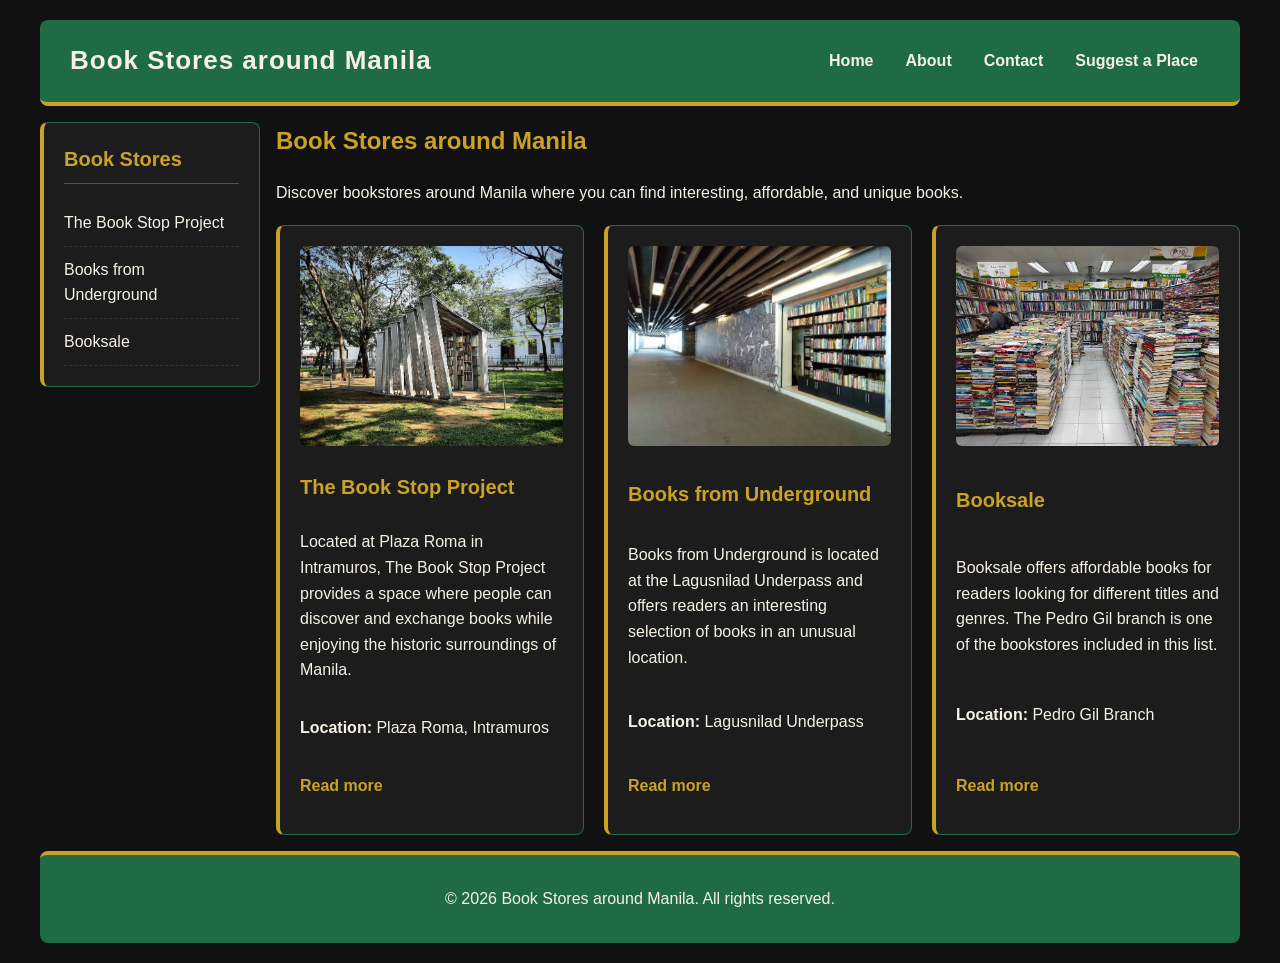
<file: index.html>
<!DOCTYPE html>
<html lang="en">

<head>
    <meta charset="UTF-8">

    <!-- REQUIRED FOR RESPONSIVE DESIGN -->
    <meta
        name="viewport"
        content="width=device-width, initial-scale=1.0"
    >

    <title>Book Stores around Manila</title>

    <link rel="stylesheet" href="style.css">
</head>

<body>

<div class="page">

    <!-- =========================
         HEADER
         ========================= -->

    <header class="site-header">

        <h1>Book Stores around Manila</h1>

        <nav>
            <a href="index.html">Home</a>
            <a href="about.html">About</a>
            <a href="contact.html">Contact</a>
            <a href="suggest.html">Suggest a Place</a>
        </nav>

    </header>


    <!-- =========================
         SIDEBAR
         ========================= -->

    <aside class="sidebar">

        <h2>Book Stores</h2>

        <a href="places/book-stop.html">
            The Book Stop Project
        </a>

        <a href="places/books-underground.html">
            Books from Underground
        </a>

        <a href="places/booksale.html">
            Booksale
        </a>

    </aside>


    <!-- =========================
         MAIN CONTENT
         ========================= -->

    <main class="main-content">

        <h2>Book Stores around Manila</h2>

        <p>
            Discover bookstores around Manila where you can
            find interesting, affordable, and unique books.
        </p>


        <!-- BOOKSTORE CARDS -->

        <section class="book-grid">


            <!-- =========================
                 THE BOOK STOP PROJECT
                 ========================= -->

            <article class="book-card">

                <img
                    src="Bookstop.jpeg"
                    alt="The Book Stop Project"
                >

                <h2>The Book Stop Project</h2>

                <p>
                    Located at Plaza Roma in Intramuros,
                    The Book Stop Project provides a space
                    where people can discover and exchange
                    books while enjoying the historic
                    surroundings of Manila.
                </p>

                <p>
                    <strong>Location:</strong>
                    Plaza Roma, Intramuros
                </p>

                <p>
                    <a href="places/book-stop.html">
                        Read more
                    </a>
                </p>

            </article>


            <!-- =========================
                 BOOKS FROM UNDERGROUND
                 ========================= -->

            <article class="book-card">

                <img
                    src="underground.jpg"
                    alt="Books from Underground"
                >

                <h2>Books from Underground</h2>

                <p>
                    Books from Underground is located at
                    the Lagusnilad Underpass and offers
                    readers an interesting selection of
                    books in an unusual location.
                </p>

                <p>
                    <strong>Location:</strong>
                    Lagusnilad Underpass
                </p>

                <p>
                    <a href="places/books-underground.html">
                        Read more
                    </a>
                </p>

            </article>


            <!-- =========================
                 BOOKSALE
                 ========================= -->

            <article class="book-card">

                <img
                    src="Booksale.jpg"
                    alt="Booksale"
                >

                <h2>Booksale</h2>

                <p>
                    Booksale offers affordable books for
                    readers looking for different titles
                    and genres. The Pedro Gil branch is
                    one of the bookstores included in
                    this list.
                </p>

                <p>
                    <strong>Location:</strong>
                    Pedro Gil Branch
                </p>

                <p>
                    <a href="places/booksale.html">
                        Read more
                    </a>
                </p>

            </article>


        </section>

    </main>


    <!-- =========================
         FOOTER
         ========================= -->

    <footer class="site-footer">

        <p>
            &copy; 2026 Book Stores around Manila.
            All rights reserved.
        </p>

    </footer>

</div>

</body>

</html>
</file>
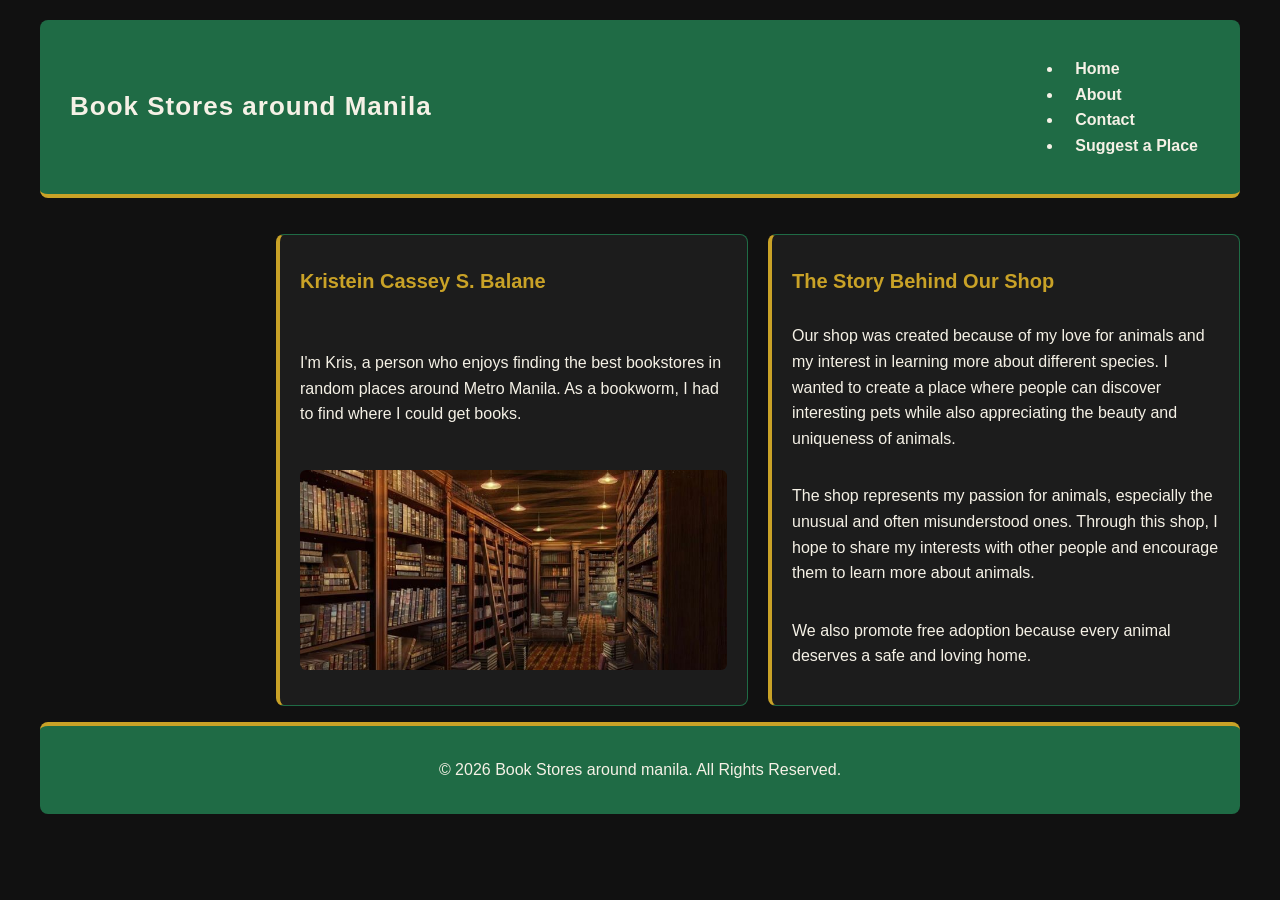
<file: about.html>
<!DOCTYPE html>
<html lang="en">
<head>
    <meta charset="UTF-8">
    <meta name="viewport" content="width=device-width, initial-scale=1.0">
    <title>About Us - Book Stores around manila</title>
    <link rel="stylesheet" href="style.css">
</head>
<body>

    <!-- Wrapped everything inside <div class="page"> for max-width and centering -->
    <div class="page">

        <header class="site-header">
            <h1>Book Stores around Manila</h1>
            <nav>
                <ul>
                    <li><a href="index.html">Home</a></li>
                    <li><a href="about.html">About</a></li>
                    <li><a href="contact.html">Contact</a></li>
                    <li><a href="suggest.html">Suggest a Place</a></li>
                </ul>
            </nav>
        </header>

        <!-- Added class="main-content" -->
        <main class="main-content">

            <!-- Wrapped cards inside product-grid so they align side-by-side or neatly centered -->
            <div class="product-grid">

                <section class="product-card">
                    <h2>Kristein Cassey S. Balane</h2>
                    <p>
                       I'm Kris, a person who enjoys finding the best bookstores
                       in random places around Metro Manila. As a bookworm,
                       I had to find where I could get books.
                    </p>
                    <img src="bookshelf.jpg" alt="books">
                </section>

                <section class="product-card">
                    <h2>The Story Behind Our Shop</h2>
                    <p>
                        Our shop was created because of my love for animals and my
                        interest in learning more about different species. I wanted
                        to create a place where people can discover interesting
                        pets while also appreciating the beauty and uniqueness
                        of animals.
                    </p>
                    <p>
                        The shop represents my passion for animals, especially the
                        unusual and often misunderstood ones. Through this shop,
                        I hope to share my interests with other people and encourage
                        them to learn more about animals.
                    </p>
                    <p>
                        We also promote free adoption because every animal deserves
                        a safe and loving home.
                    </p>
                </section>

            </div>

        </main>

        <!-- Added class="site-footer" -->
        <footer class="site-footer">
            <p>&copy; 2026 Book Stores around manila. All Rights Reserved.</p>
        </footer>

    </div>

</body>
</html>
</file>
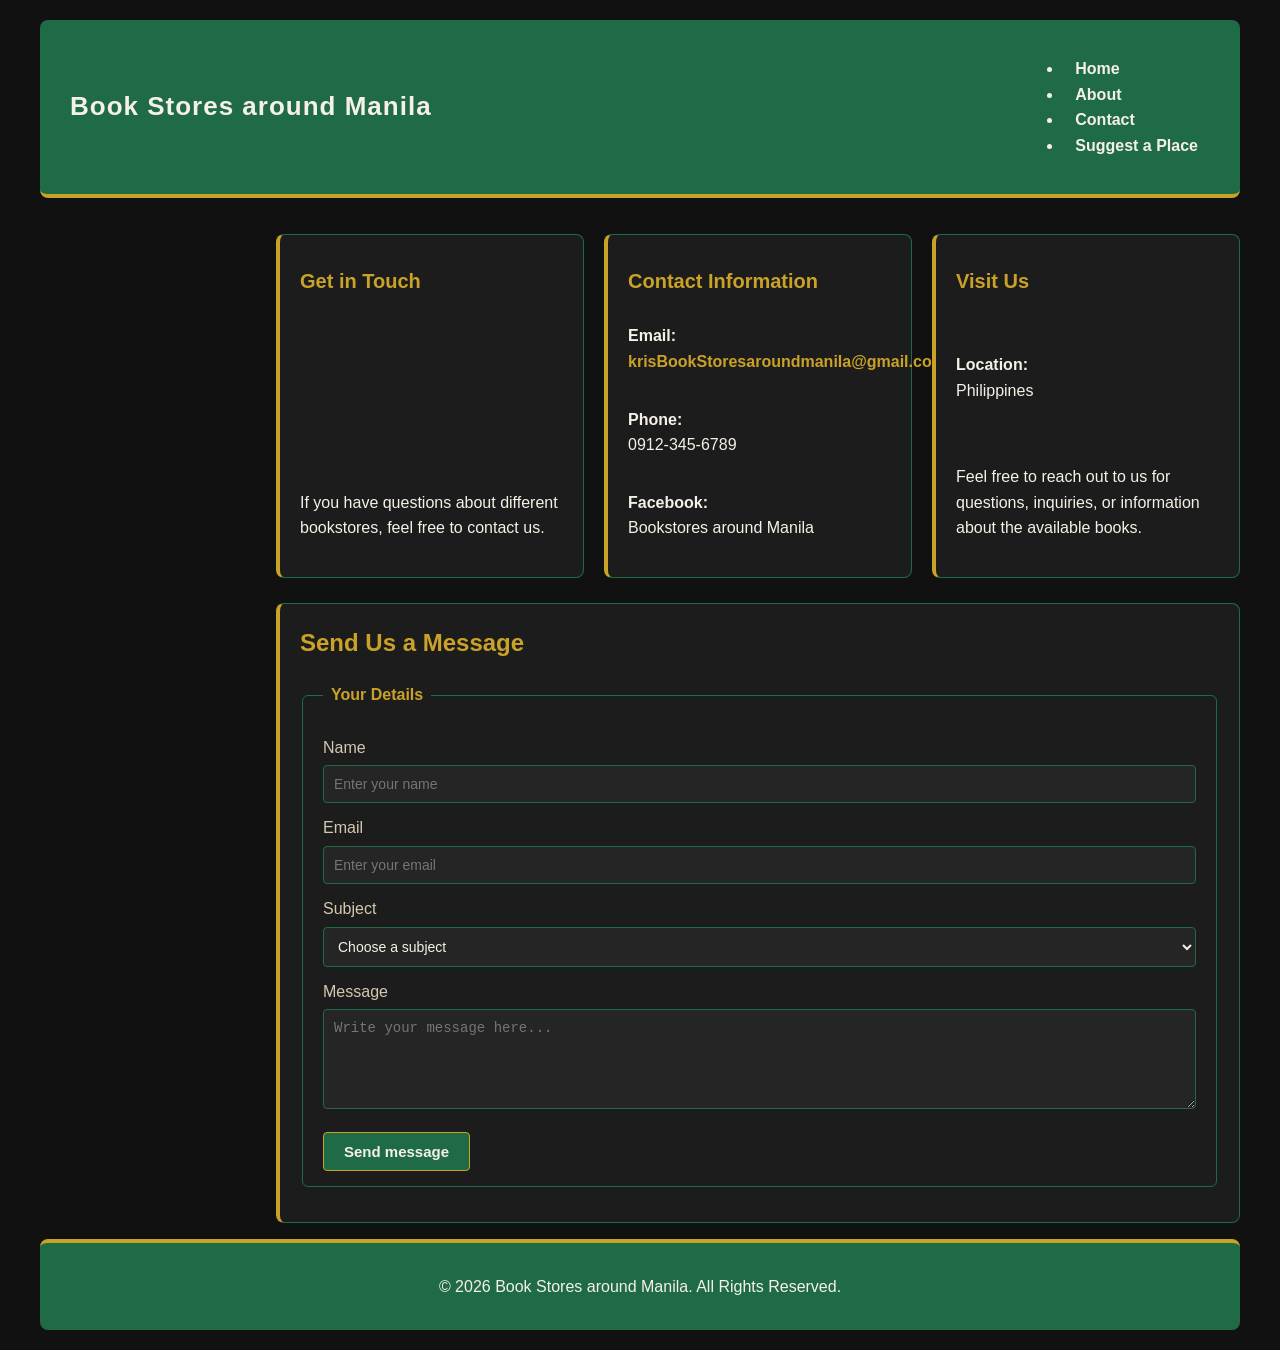
<file: contact.html>
<!DOCTYPE html>
<html lang="en">
<head>
    <meta charset="UTF-8">
    <meta name="viewport" content="width=device-width, initial-scale=1.0">
    <title>Contact Us - Book Stores around Manila</title>
    <link rel="stylesheet" href="style.css">
</head>
<body>

    <div class="page">

        <header class="site-header">
            <h1>Book Stores around Manila</h1>
            <nav>
                <ul>
                    <li><a href="index.html">Home</a></li>
                    <li><a href="about.html">About</a></li>
                    <li><a href="contact.html">Contact</a></li>
                    <li><a href="suggest.html">Suggest a Place</a></li>
                </ul>
            </nav>
        </header>

        <main class="main-content">

            <!-- Top row: 3 info cards -->
            <div class="product-grid">

                <section class="product-card">
                    <h2>Get in Touch</h2>
                    <p>
                        If you have questions about different bookstores,
                        feel free to contact us.
                    </p>
                </section>

                <section class="product-card">
                    <h2>Contact Information</h2>
                    <p>
                        <strong>Email:</strong><br>
                        <a href="mailto:krisBookStoresaroundmanila@gmail.com">
                            krisBookStoresaroundmanila@gmail.com
                        </a>
                    </p>
                    <p>
                        <strong>Phone:</strong><br>
                        0912-345-6789
                    </p>
                    <p>
                        <strong>Facebook:</strong><br>
                        Bookstores around Manila
                    </p>
                </section>

                <section class="product-card">
                    <h2>Visit Us</h2>
                    <p>
                        <strong>Location:</strong><br>
                        Philippines
                    </p>
                    <p>
                        Feel free to reach out to us for questions,
                        inquiries, or information about the available books.
                    </p>
                </section>

            </div>

            <!-- Bottom row: Form gets its own full-width card -->
            <section class="card" style="margin-top: 25px;">
                <h2>Send Us a Message</h2>

                <form action="#" method="post">
                    <fieldset>
                        <legend>Your Details</legend>

                        <label for="name">Name</label>
                        <input
                            type="text"
                            id="name"
                            name="name"
                            placeholder="Enter your name"
                            required
                        >

                        <label for="email">Email</label>
                        <input
                            type="email"
                            id="email"
                            name="email"
                            placeholder="Enter your email"
                            required
                        >

                        <label for="subject">Subject</label>
                        <select id="subject" name="subject" required>
                            <option value="">Choose a subject</option>
                            <option value="book-inquiry">Book Inquiry</option>
                            <option value="store-information">Store Information</option>
                            <option value="book-recommendation">Book Recommendation</option>
                            <option value="other">Something Else</option>
                        </select>

                        <label for="message">Message</label>
                        <textarea
                            id="message"
                            name="message"
                            placeholder="Write your message here..."
                            required
                        ></textarea>

                        <div style="margin-top: 15px;">
                            <button type="submit">Send message</button>
                        </div>
                    </fieldset>
                </form>
            </section>

        </main>

        <footer class="site-footer">
            <p>&copy; 2026 Book Stores around Manila. All Rights Reserved.</p>
        </footer>

    </div>

</body>
</html>
</file>
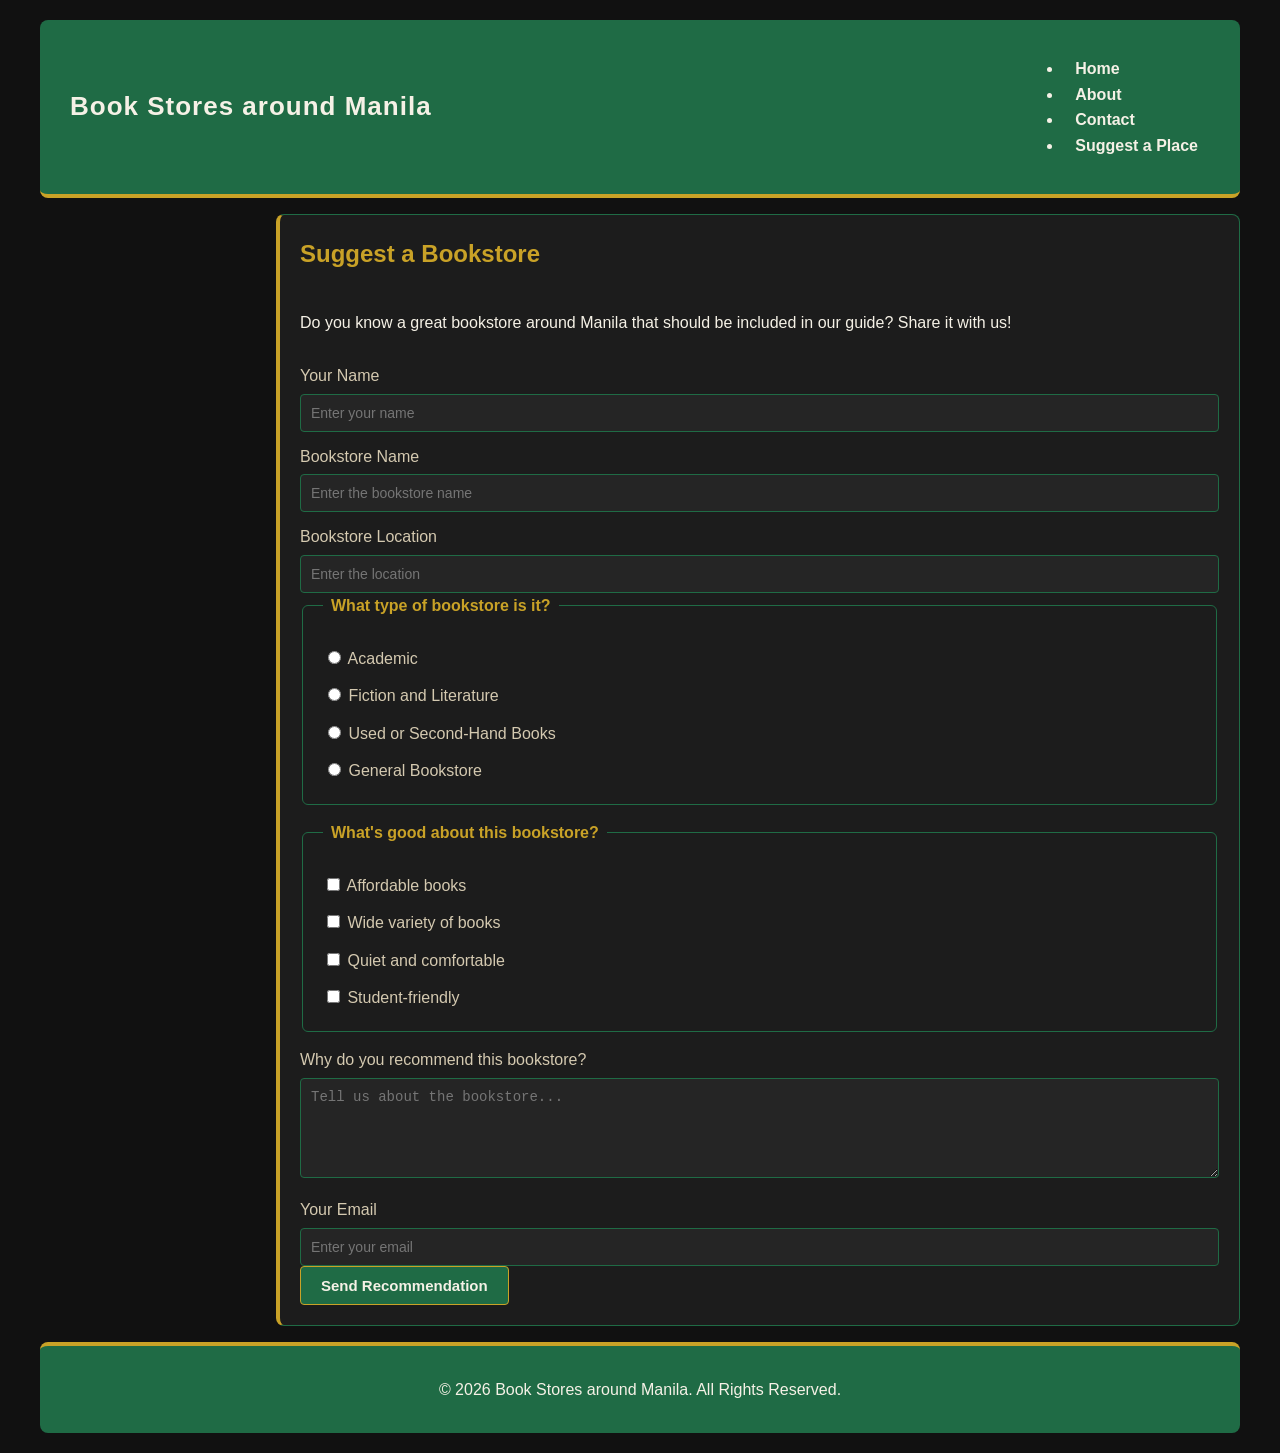
<file: suggest.html>
<!DOCTYPE html>
<html lang="en">
<head>
    <meta charset="UTF-8">
    <meta name="viewport" content="width=device-width, initial-scale=1.0">
    <title>Suggest a Bookstore - Book Stores around Manila</title>
    <link rel="stylesheet" href="style.css">
</head>
<body>

    <!-- Added missing div.page wrapper -->
    <div class="page">

        <header class="site-header">
            <h1>Book Stores around Manila</h1>
            <nav>
                <ul>
                    <li><a href="index.html">Home</a></li>
                    <li><a href="about.html">About</a></li>
                    <li><a href="contact.html">Contact</a></li>
                    <li><a href="suggest.html">Suggest a Place</a></li>
                </ul>
            </nav>
        </header>

        <!-- Added class="main-content" -->
        <main class="main-content">

            <section class="card">

                <h2>Suggest a Bookstore</h2>
                <p>
                    Do you know a great bookstore around Manila that should be
                    included in our guide? Share it with us!
                </p>

                <form>
                    <label for="name">Your Name</label>
                    <input
                        type="text"
                        id="name"
                        name="name"
                        placeholder="Enter your name"
                        required
                    >

                    <label for="bookstore">Bookstore Name</label>
                    <input
                        type="text"
                        id="bookstore"
                        name="bookstore"
                        placeholder="Enter the bookstore name"
                        required
                    >

                    <label for="location">Bookstore Location</label>
                    <input
                        type="text"
                        id="location"
                        name="location"
                        placeholder="Enter the location"
                        required
                    >

                    <fieldset>
                        <legend>What type of bookstore is it?</legend>

                        <label>
                            <input
                                type="radio"
                                id="academic"
                                name="category"
                                value="Academic"
                                required
                            >
                            Academic
                        </label>

                        <label>
                            <input
                                type="radio"
                                id="fiction"
                                name="category"
                                value="Fiction"
                            >
                            Fiction and Literature
                        </label>

                        <label>
                            <input
                                type="radio"
                                id="used"
                                name="category"
                                value="Used Books"
                            >
                            Used or Second-Hand Books
                        </label>

                        <label>
                            <input
                                type="radio"
                                id="general"
                                name="category"
                                value="General"
                            >
                            General Bookstore
                        </label>
                    </fieldset>

                    <fieldset>
                        <legend>What's good about this bookstore?</legend>

                        <label>
                            <input
                                type="checkbox"
                                id="affordable"
                                name="features"
                                value="Affordable"
                            >
                            Affordable books
                        </label>

                        <label>
                            <input
                                type="checkbox"
                                id="variety"
                                name="features"
                                value="Wide variety"
                            >
                            Wide variety of books
                        </label>

                        <label>
                            <input
                                type="checkbox"
                                id="quiet"
                                name="features"
                                value="Quiet"
                            >
                            Quiet and comfortable
                        </label>

                        <label>
                            <input
                                type="checkbox"
                                id="student"
                                name="features"
                                value="Student friendly"
                            >
                            Student-friendly
                        </label>
                    </fieldset>

                    <label for="description">Why do you recommend this bookstore?</label>
                    <textarea
                        id="description"
                        name="description"
                        placeholder="Tell us about the bookstore..."
                        required
                    ></textarea>

                    <label for="email">Your Email</label>
                    <input
                        type="email"
                        id="email"
                        name="email"
                        placeholder="Enter your email"
                        required
                    >

                    <button type="submit">Send Recommendation</button>
                </form>

            </section>

        </main>

        <!-- Added class="site-footer" -->
        <footer class="site-footer">
            <p>&copy; 2026 Book Stores around Manila. All Rights Reserved.</p>
        </footer>

    </div>

</body>
</html>
</file>
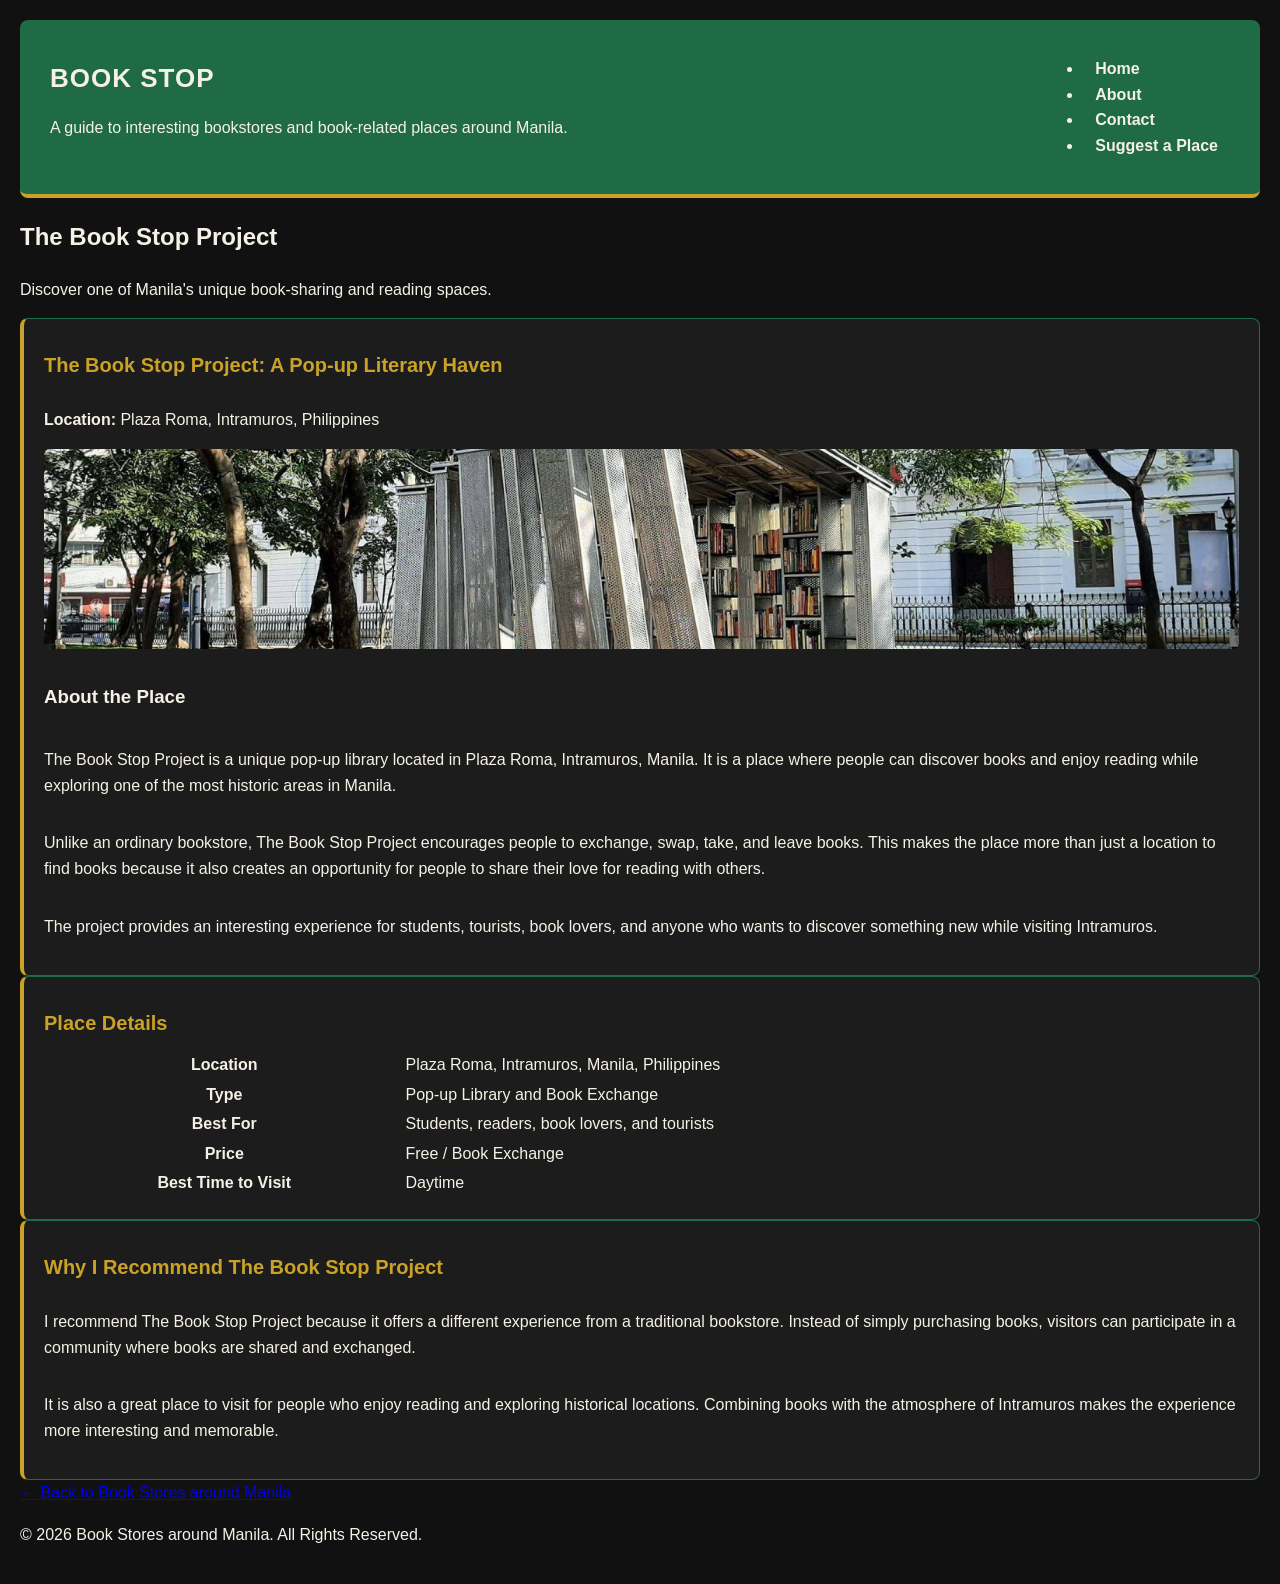
<file: places/book-stop.html>
<!DOCTYPE html>
<html lang="en">

<head>

    <meta charset="UTF-8">
    <meta name="viewport" content="width=device-width, initial-scale=1.0">

    <title>The Book Stop Project | Book Stores around Manila</title>

    <link rel="stylesheet" href="../style.css">

</head>


<body>


    <header class="site-header">

        <div>

            <h1>BOOK STOP</h1>

            <p>
                A guide to interesting bookstores and
                book-related places around Manila.
            </p>

        </div>


        <nav>

            <ul>

                <li>
                    <a href="../index.html">Home</a>
                </li>

                <li>
                    <a href="../about.html">About</a>
                </li>

                <li>
                    <a href="../contact.html">Contact</a>
                </li>

                <li>
                    <a href="../suggest.html">Suggest a Place</a>
                </li>

            </ul>

        </nav>

    </header>


    <main>


        <section class="intro">

            <h2>The Book Stop Project</h2>

            <p>
                Discover one of Manila's unique book-sharing
                and reading spaces.
            </p>

        </section>


        <article class="product-card">

            <h2>
                The Book Stop Project:
                A Pop-up Literary Haven
            </h2>


            <p>
                <strong>Location:</strong>
                Plaza Roma, Intramuros, Philippines
            </p>


            <img
                src="../Bookstop.jpeg"
                alt="The Book Stop Project in Intramuros"
            >


            <h3>About the Place</h3>


            <p>
                The Book Stop Project is a unique pop-up library
                located in Plaza Roma, Intramuros, Manila. It is
                a place where people can discover books and enjoy
                reading while exploring one of the most historic
                areas in Manila.
            </p>


            <p>
                Unlike an ordinary bookstore, The Book Stop Project
                encourages people to exchange, swap, take, and leave
                books. This makes the place more than just a location
                to find books because it also creates an opportunity
                for people to share their love for reading with others.
            </p>


            <p>
                The project provides an interesting experience for
                students, tourists, book lovers, and anyone who wants
                to discover something new while visiting Intramuros.
            </p>

        </article>

        <article class="product-card">

            <h2>Place Details</h2>


            <table class="specifications">

                <tr>

                    <th>Location</th>

                    <td>
                        Plaza Roma, Intramuros,
                        Manila, Philippines
                    </td>

                </tr>


                <tr>

                    <th>Type</th>

                    <td>
                        Pop-up Library and Book Exchange
                    </td>

                </tr>


                <tr>

                    <th>Best For</th>

                    <td>
                        Students, readers, book lovers,
                        and tourists
                    </td>

                </tr>


                <tr>

                    <th>Price</th>

                    <td>
                        Free / Book Exchange
                    </td>

                </tr>


                <tr>

                    <th>Best Time to Visit</th>

                    <td>
                        Daytime
                    </td>

                </tr>

            </table>

        </article>

        <article class="product-card">

            <h2>
                Why I Recommend The Book Stop Project
            </h2>


            <p>
                I recommend The Book Stop Project because it offers
                a different experience from a traditional bookstore.
                Instead of simply purchasing books, visitors can
                participate in a community where books are shared
                and exchanged.
            </p>


            <p>
                It is also a great place to visit for people who
                enjoy reading and exploring historical locations.
                Combining books with the atmosphere of Intramuros
                makes the experience more interesting and memorable.
            </p>

        </article>


        <div class="product-action">

            <a
                href="../index.html"
                class="order-button"
            >
                ← Back to Book Stores around Manila
            </a>

        </div>


    </main>


    <footer>

        <p>
            &copy; 2026 Book Stores around Manila.
            All Rights Reserved.
        </p>

    </footer>


</body>

</html>
</file>
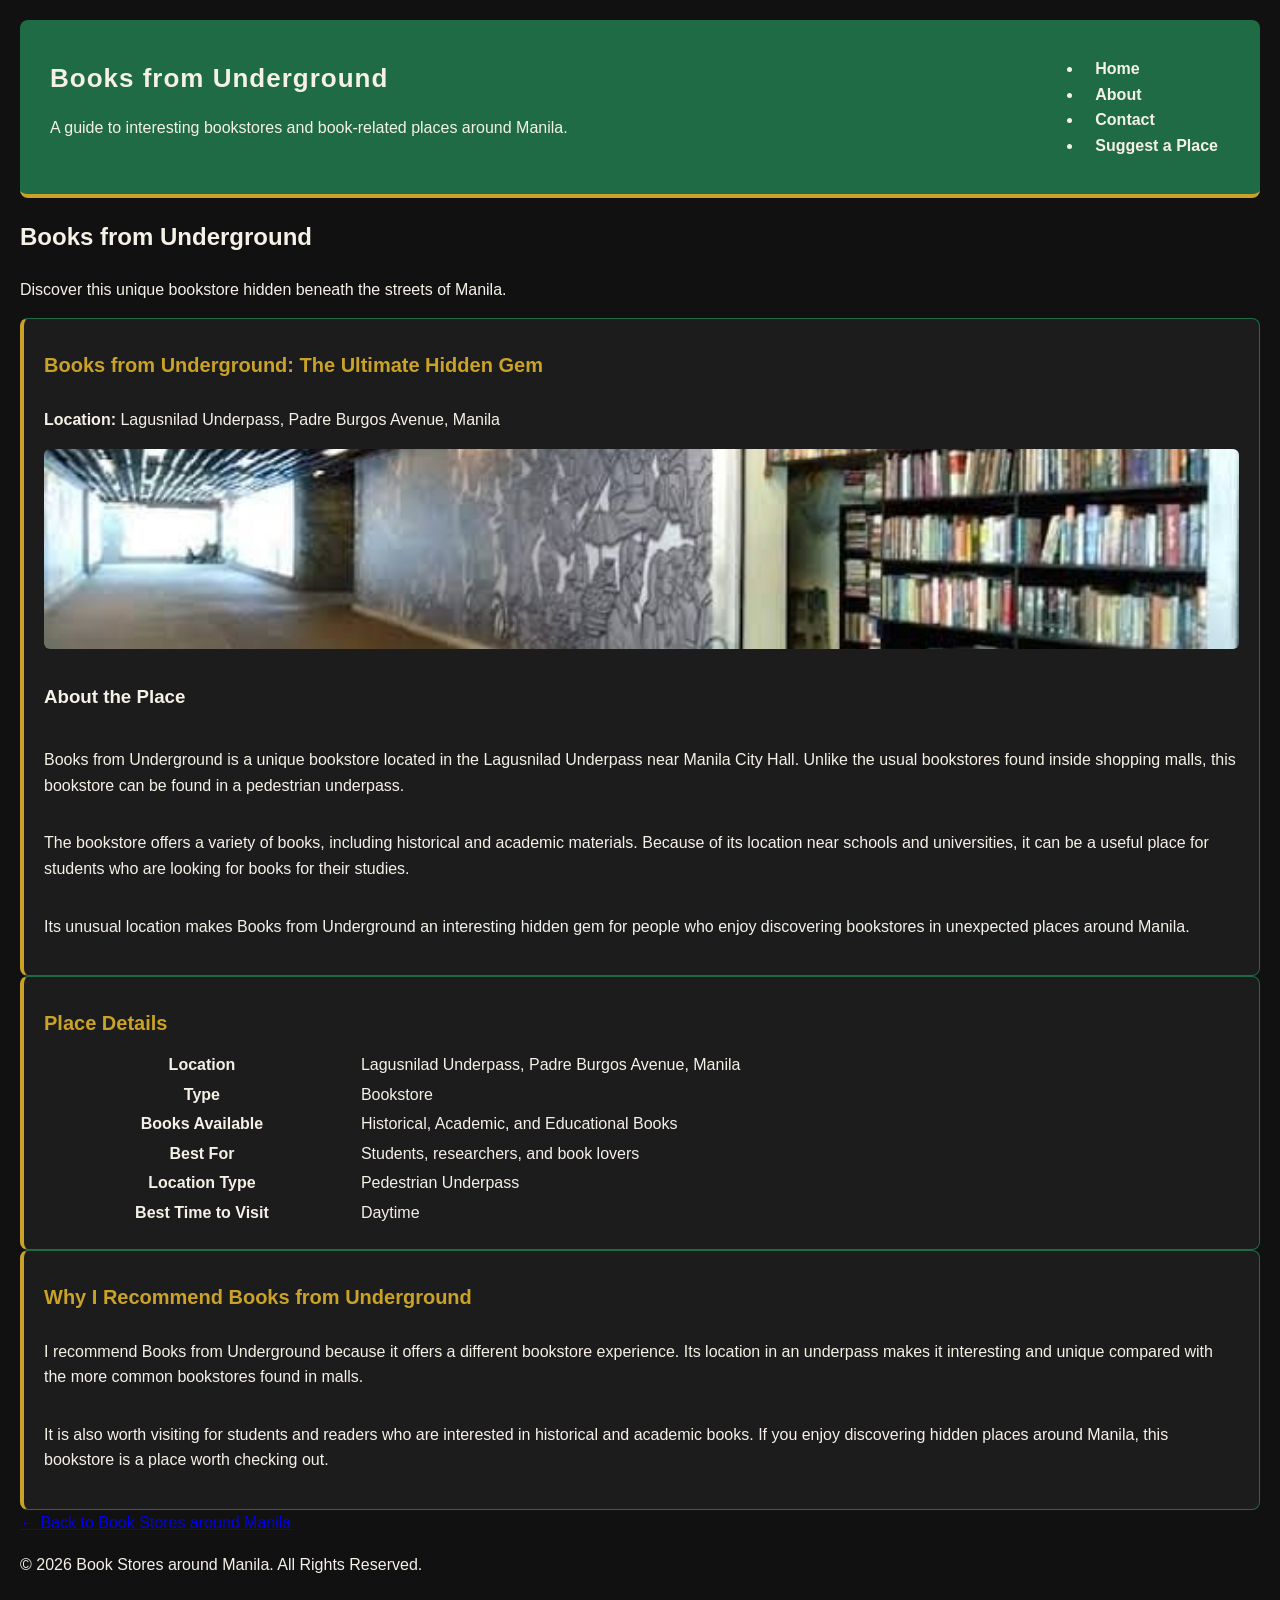
<file: places/books-underground.html>
<!DOCTYPE html>
<html lang="en">

<head>

    <meta charset="UTF-8">
    <meta name="viewport" content="width=device-width, initial-scale=1.0">

    <title>Books from Underground | Book Stores around Manila</title>

    <link rel="stylesheet" href="../style.css">

</head>


<body>


    <header class="site-header">

        <div>

            <h1>Books from Underground</h1>

            <p>
                A guide to interesting bookstores and
                book-related places around Manila.
            </p>

        </div>


        <nav>

            <ul>

                <li>
                    <a href="../index.html">Home</a>
                </li>

                <li>
                    <a href="../about.html">About</a>
                </li>

                <li>
                    <a href="../contact.html">Contact</a>
                </li>

                <li>
                    <a href="../suggest.html">Suggest a Place</a>
                </li>

            </ul>

        </nav>

    </header>



    <main>


        <section class="intro">

            <h2>Books from Underground</h2>

            <p>
                Discover this unique bookstore hidden beneath
                the streets of Manila.
            </p>

        </section>


        <article class="product-card">

            <h2>
                Books from Underground:
                The Ultimate Hidden Gem
            </h2>


            <p>
                <strong>Location:</strong>
                Lagusnilad Underpass, Padre Burgos Avenue, Manila
            </p>


            <img
                src="../underground.jpg"
                alt="Books from Underground bookstore"
            >


            <h3>About the Place</h3>


            <p>
                Books from Underground is a unique bookstore located
                in the Lagusnilad Underpass near Manila City Hall.
                Unlike the usual bookstores found inside shopping
                malls, this bookstore can be found in a pedestrian
                underpass.
            </p>


            <p>
                The bookstore offers a variety of books, including
                historical and academic materials. Because of its
                location near schools and universities, it can be
                a useful place for students who are looking for
                books for their studies.
            </p>


            <p>
                Its unusual location makes Books from Underground
                an interesting hidden gem for people who enjoy
                discovering bookstores in unexpected places around
                Manila.
            </p>

        </article>

        <article class="product-card">

            <h2>Place Details</h2>


            <table class="specifications">

                <tr>

                    <th>Location</th>

                    <td>
                        Lagusnilad Underpass,
                        Padre Burgos Avenue, Manila
                    </td>

                </tr>


                <tr>

                    <th>Type</th>

                    <td>
                        Bookstore
                    </td>

                </tr>


                <tr>

                    <th>Books Available</th>

                    <td>
                        Historical, Academic,
                        and Educational Books
                    </td>

                </tr>


                <tr>

                    <th>Best For</th>

                    <td>
                        Students, researchers,
                        and book lovers
                    </td>

                </tr>


                <tr>

                    <th>Location Type</th>

                    <td>
                        Pedestrian Underpass
                    </td>

                </tr>


                <tr>

                    <th>Best Time to Visit</th>

                    <td>
                        Daytime
                    </td>

                </tr>

            </table>

        </article>


        <article class="product-card">

            <h2>
                Why I Recommend Books from Underground
            </h2>


            <p>
                I recommend Books from Underground because it offers
                a different bookstore experience. Its location in
                an underpass makes it interesting and unique compared
                with the more common bookstores found in malls.
            </p>


            <p>
                It is also worth visiting for students and readers
                who are interested in historical and academic books.
                If you enjoy discovering hidden places around Manila,
                this bookstore is a place worth checking out.
            </p>

        </article>



        <div class="product-action">

            <a
                href="../index.html"
                class="order-button"
            >
                ← Back to Book Stores around Manila
            </a>

        </div>


    </main>



    <footer>

        <p>
            &copy; 2026 Book Stores around Manila.
            All Rights Reserved.
        </p>

    </footer>


</body>

</html>
</file>
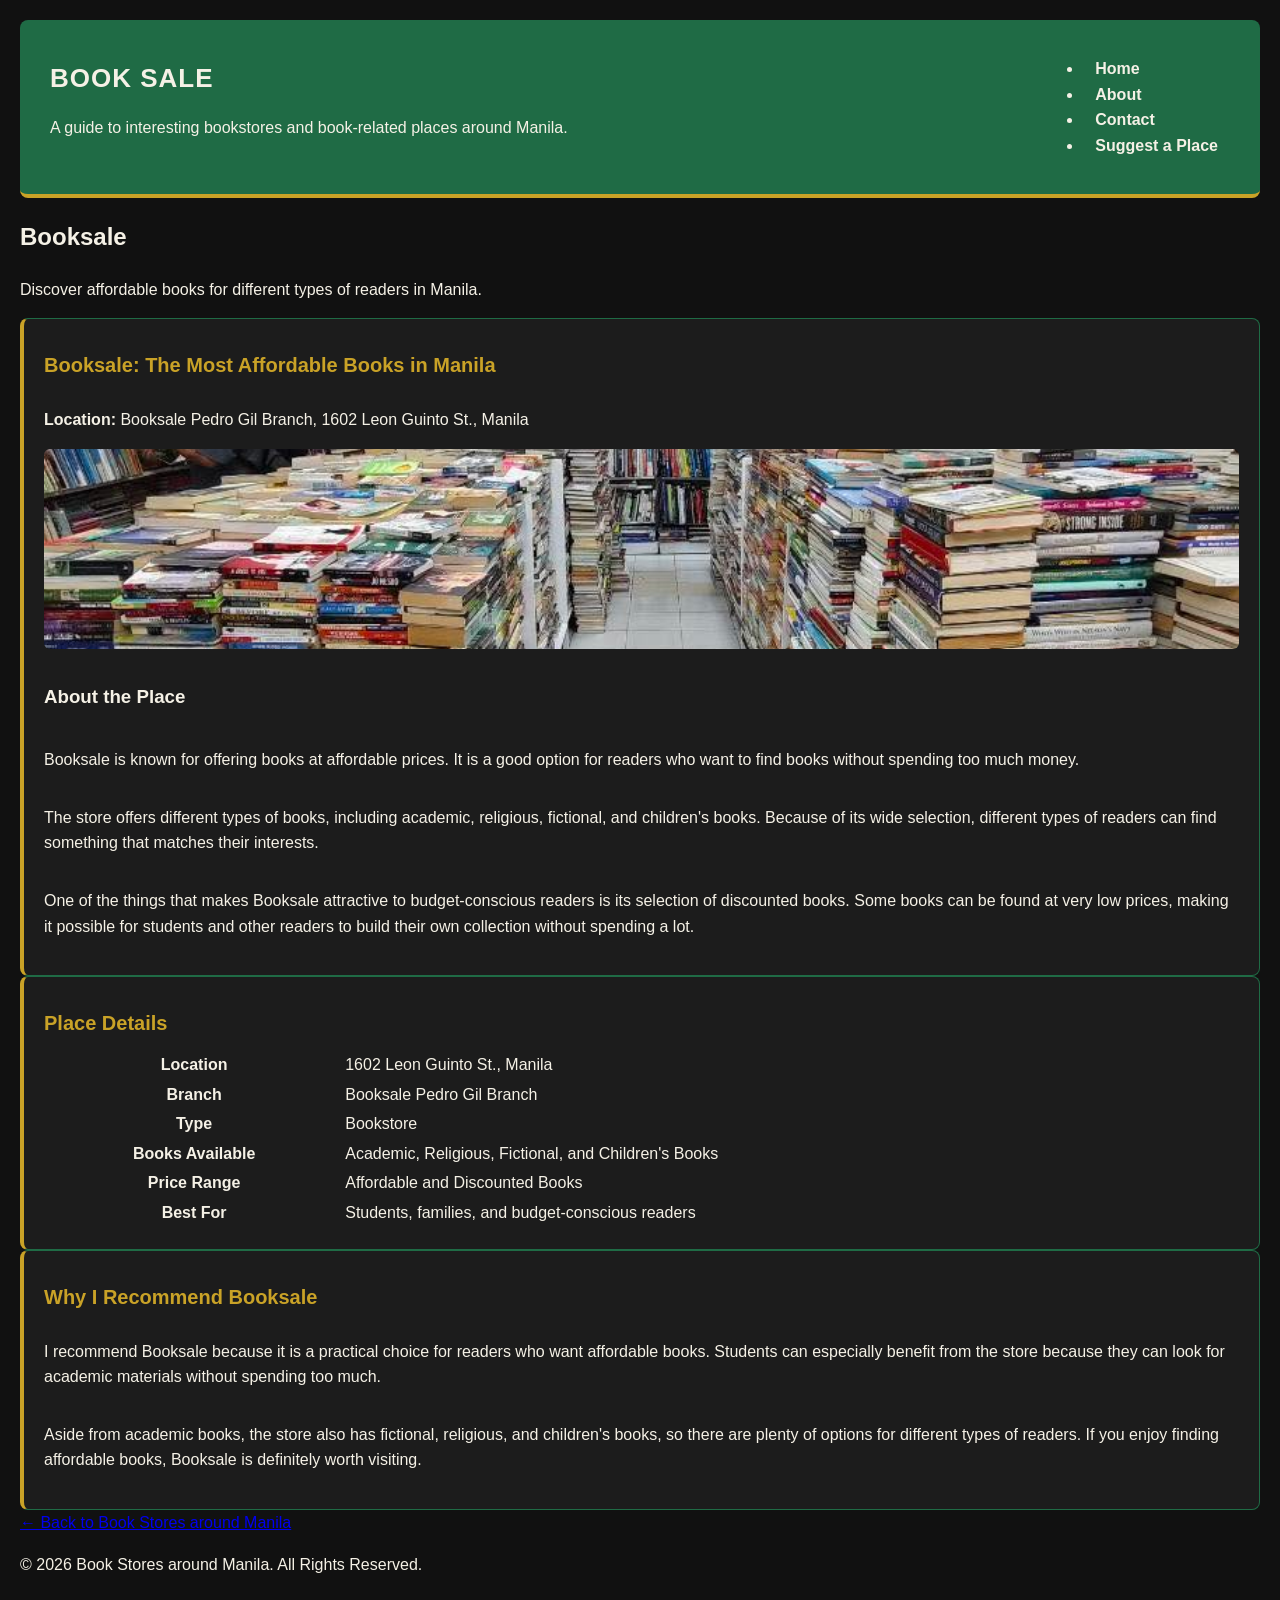
<file: places/booksale.html>
<!DOCTYPE html>
<html lang="en">

<head>

    <meta charset="UTF-8">
    <meta name="viewport" content="width=device-width, initial-scale=1.0">

    <title>Booksale | Book Stores around Manila</title>

    <link rel="stylesheet" href="../style.css">

</head>


<body>

    <header class="site-header">

        <div>

            <h1>BOOK SALE</h1>

            <p>
                A guide to interesting bookstores and
                book-related places around Manila.
            </p>

        </div>


        <nav>

            <ul>

                <li>
                    <a href="../index.html">Home</a>
                </li>

                <li>
                    <a href="../about.html">About</a>
                </li>

                <li>
                    <a href="../contact.html">Contact</a>
                </li>

                <li>
                    <a href="../suggest.html">Suggest a Place</a>
                </li>

            </ul>

        </nav>

    </header>

    <main>


        <!-- INTRO -->

        <section class="intro">

            <h2>Booksale</h2>

            <p>
                Discover affordable books for different
                types of readers in Manila.
            </p>

        </section>

        <article class="product-card">

            <h2>
                Booksale: The Most Affordable Books in Manila
            </h2>


            <p>
                <strong>Location:</strong>
                Booksale Pedro Gil Branch,
                1602 Leon Guinto St., Manila
            </p>


            <img
                src="../Booksale.jpg"
                alt="Booksale bookstore"
            >


            <h3>About the Place</h3>


            <p>
                Booksale is known for offering books at affordable
                prices. It is a good option for readers who want to
                find books without spending too much money.
            </p>


            <p>
                The store offers different types of books, including
                academic, religious, fictional, and children's books.
                Because of its wide selection, different types of
                readers can find something that matches their interests.
            </p>


            <p>
                One of the things that makes Booksale attractive to
                budget-conscious readers is its selection of discounted
                books. Some books can be found at very low prices,
                making it possible for students and other readers to
                build their own collection without spending a lot.
            </p>

        </article>



        <article class="product-card">

            <h2>Place Details</h2>


            <table class="specifications">

                <tr>

                    <th>Location</th>

                    <td>
                        1602 Leon Guinto St., Manila
                    </td>

                </tr>


                <tr>

                    <th>Branch</th>

                    <td>
                        Booksale Pedro Gil Branch
                    </td>

                </tr>


                <tr>

                    <th>Type</th>

                    <td>
                        Bookstore
                    </td>

                </tr>


                <tr>

                    <th>Books Available</th>

                    <td>
                        Academic, Religious, Fictional,
                        and Children's Books
                    </td>

                </tr>


                <tr>

                    <th>Price Range</th>

                    <td>
                        Affordable and Discounted Books
                    </td>

                </tr>


                <tr>

                    <th>Best For</th>

                    <td>
                        Students, families, and
                        budget-conscious readers
                    </td>

                </tr>

            </table>

        </article>


        <article class="product-card">

            <h2>
                Why I Recommend Booksale
            </h2>


            <p>
                I recommend Booksale because it is a practical choice
                for readers who want affordable books. Students can
                especially benefit from the store because they can look
                for academic materials without spending too much.
            </p>


            <p>
                Aside from academic books, the store also has fictional,
                religious, and children's books, so there are plenty of
                options for different types of readers. If you enjoy
                finding affordable books, Booksale is definitely worth
                visiting.
            </p>

        </article>


       <div class="product-action">

            <a
                href="../index.html"
                class="order-button"
            >
                ← Back to Book Stores around Manila
            </a>

        </div>


    </main>



    <footer>

        <p>
            &copy; 2026 Book Stores around Manila.
            All Rights Reserved.
        </p>

    </footer>


</body>

</html>
</file>
<file: style.css>
:root {
    --brand: #1f6b45;
    --dark: #111111;
    --gold: #c9a227;
    --light: #f5f1e6;
    --muted: #d4c9b0;
    --card: #1c1c1c;
}

* {
    box-sizing: border-box;
}

html {
    scroll-behavior: smooth;
}

body {
    margin: 0;
    padding: 20px;
    background: var(--dark);
    color: var(--light);
    font-family: Arial, sans-serif;
    line-height: 1.6;
}

/* ==================================================
   1. BASE: MOBILE-FIRST (Single Column Layout)
   ================================================== */

.page {
    display: grid;
    grid-template-columns: 1fr;
    grid-template-areas:
        "masthead"
        "main"
        "side"
        "foot";
    gap: 16px;
    max-width: 1200px;
    margin: 0 auto;
}

/* Map elements to grid areas */
header, .site-header { grid-area: masthead; }
aside, .sidebar      { grid-area: side; }
main, .main-content  { grid-area: main; }
footer, .site-footer { grid-area: foot; }

/* Header & Nav (Mobile Layout) */
.site-header {
    background: var(--brand);
    display: flex;
    flex-direction: column;
    align-items: center;
    gap: 15px;
    text-align: center;
    padding: 20px;
    border-bottom: 4px solid var(--gold);
    border-radius: 8px;
}

.site-header h1 {
    margin: 0;
    color: var(--light);
    font-size: 24px;
    letter-spacing: 1px;
}

.site-header nav {
    display: flex;
    flex-wrap: wrap;
    justify-content: center;
    gap: 8px;
}

.site-header nav a {
    color: var(--light);
    text-decoration: none;
    font-weight: bold;
    padding: 8px 12px;
    border-radius: 5px;
    transition: background 0.3s ease, color 0.3s ease;
}

.site-header nav a:hover {
    background: var(--gold);
    color: var(--dark);
}

/* Sidebar (Mobile Layout) */
.sidebar {
    background: var(--card);
    border: 1px solid var(--brand);
    border-left: 4px solid var(--gold);
    border-radius: 8px;
    padding: 20px;
}

.sidebar h2 {
    margin-top: 0;
    color: var(--gold);
    font-size: 20px;
    border-bottom: 1px solid var(--brand);
    padding-bottom: 8px;
}

.sidebar a {
    display: block;
    color: var(--light);
    text-decoration: none;
    padding: 10px 0;
    border-bottom: 1px dashed #333;
    transition: color 0.2s ease, padding-left 0.2s ease;
}

.sidebar a:hover {
    color: var(--gold);
    padding-left: 6px;
}

/* Main Content & Book Grid */
.main-content {
    min-width: 0;
}

.main-content h2 {
    color: var(--gold);
    margin-top: 0;
}

/* Responsive Place Card Grid using repeat(auto-fit, minmax(...)) */
.book-grid,
.product-grid {
    display: grid;
    grid-template-columns: repeat(auto-fit, minmax(260px, 1fr));
    gap: 20px;
    margin-top: 20px;
}

/* Book/Product Cards */
.book-card,
.product-card,
.card {
    background: var(--card);
    border: 1px solid var(--brand);
    border-left: 4px solid var(--gold);
    border-radius: 8px;
    padding: 20px;
    display: flex;
    flex-direction: column;
    justify-content: space-between;
    transition: transform 0.2s ease, box-shadow 0.2s ease;
}

.book-card:hover,
.product-card:hover,
.card:hover {
    transform: translateY(-4px);
    box-shadow: 0 6px 15px rgba(0, 0, 0, 0.4);
}

.book-card img,
.product-card img {
    width: 100%;
    height: 200px;
    object-fit: cover;
    border-radius: 6px;
    margin-bottom: 15px;
}

.book-card h2,
.product-card h2 {
    color: var(--gold);
    font-size: 20px;
    margin: 10px 0;
}

.book-card a,
.product-card a {
    color: var(--gold);
    font-weight: bold;
    text-decoration: none;
}

.book-card a:hover,
.product-card a:hover {
    text-decoration: underline;
}

/* Form Styles */
form fieldset {
    border: 1px solid var(--brand);
    border-radius: 6px;
    padding: 15px 20px;
    margin-bottom: 15px;
}

form legend {
    color: var(--gold);
    padding: 0 8px;
    font-weight: bold;
}

form label {
    display: block;
    margin: 12px 0 5px;
    color: var(--muted);
}

form input[type="text"],
form input[type="email"],
form select,
form textarea {
    width: 100%;
    padding: 10px;
    background: #252525;
    border: 1px solid var(--brand);
    border-radius: 4px;
    color: var(--light);
    font-size: 14px;
}

form textarea {
    resize: vertical;
    min-height: 100px;
}

form button {
    background: var(--brand);
    color: var(--light);
    border: 1px solid var(--gold);
    padding: 10px 20px;
    font-size: 15px;
    font-weight: bold;
    border-radius: 4px;
    cursor: pointer;
    transition: background 0.3s ease;
}

form button:hover {
    background: var(--gold);
    color: var(--dark);
}

/* Footer */
.site-footer {
    background: var(--brand);
    color: var(--light);
    text-align: center;
    padding: 15px;
    border-top: 4px solid var(--gold);
    border-radius: 8px;
}

/* ==================================================
   2. ENHANCE AT TABLET AND UP (@media min-width)
   ================================================== */

@media (min-width: 700px) {

    .page {
        grid-template-columns: 220px 1fr;
        grid-template-areas:
            "masthead masthead"
            "side     main"
            "foot     foot";
    }

    .site-header {
        flex-direction: row;
        justify-content: space-between;
        text-align: left;
        padding: 20px 30px;
    }

    .site-header h1 {
        font-size: 26px;
    }

    .sidebar {
        height: fit-content;
    }
}
</file>
